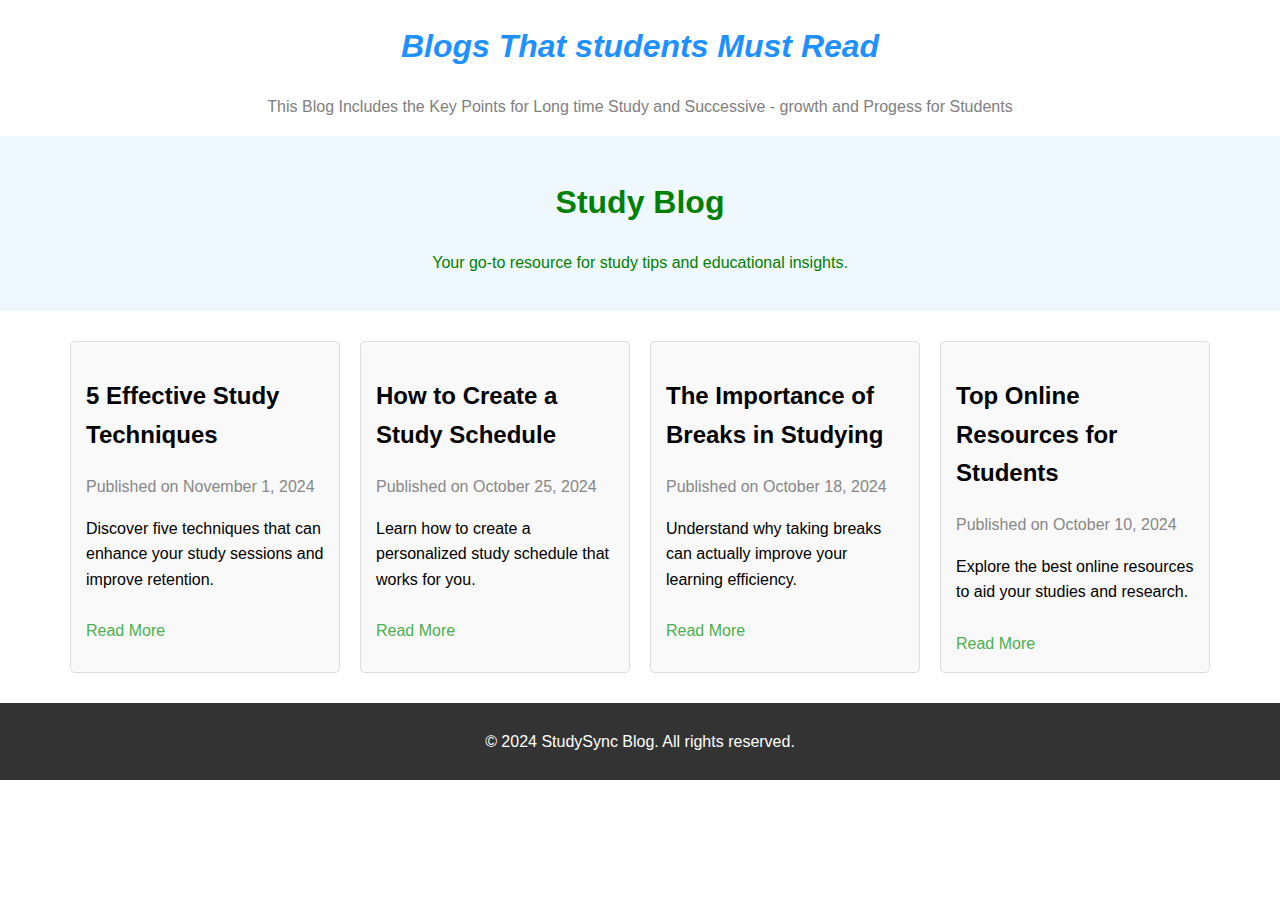
<file: blog.html>
<!DOCTYPE html>
<html lang="en">
<head>
    <meta charset="UTF-8">
    <meta name="viewport" content="width=device-width, initial-scale=1.0">
    <title>Blog Section</title>
    <link rel="stylesheet" href="blog.css">
    <link rel="stylesheet" href="https://cdnjs.cloudflare.com/ajax/libs/font-awesome/6.6.0/css/all.min.css" integrity="sha512-Kc323vGBEqzTmouAECnVceyQqyqdsSiqLQISBL29aUW4U/M7pSPA/gEUZQqv1cwx4OnYxTxve5UMg5GT6L4JJg==" crossorigin="anonymous" referrerpolicy="no-referrer" />
</head>
<body>
    <div class="starter">
        
        <i><h1> Blogs That students Must Read </h1></i>
        <p> This Blog Includes the Key Points for Long time Study and Successive - growth and Progess for Students </p>
    </div>
    <header>
        <h1>Study Blog</h1>
        <p>Your go-to resource for study tips and educational insights.</p>
    </header>

    <section class="blog-section">
        <article class="blog-post">
            <h2>5 Effective Study Techniques</h2>
            <p class="date">Published on November 1, 2024</p>
            <p>Discover five techniques that can enhance your study sessions and improve retention.</p>
            <a href="#" class="read-more">Read More</a>
        </article>

        <article class="blog-post">
            <h2>How to Create a Study Schedule</h2>
            <p class="date">Published on October 25, 2024</p>
            <p>Learn how to create a personalized study schedule that works for you.</p>
            <a href="#" class="read-more">Read More</a>
        </article>

        <article class="blog-post">
            <h2>The Importance of Breaks in Studying</h2>
            <p class="date">Published on October 18, 2024</p>
            <p>Understand why taking breaks can actually improve your learning efficiency.</p>
            <a href="#" class="read-more">Read More</a>
        </article>

        <article class="blog-post">
            <h2>Top Online Resources for Students</h2>
            <p class="date">Published on October 10, 2024</p>
            <p>Explore the best online resources to aid your studies and research.</p>
            <a href="#" class="read-more">Read More</a>
        </article>
    </section>

    <footer>
        <p>&copy; 2024 StudySync Blog. All rights reserved.</p>
    </footer>

</body>
</html>
</file>
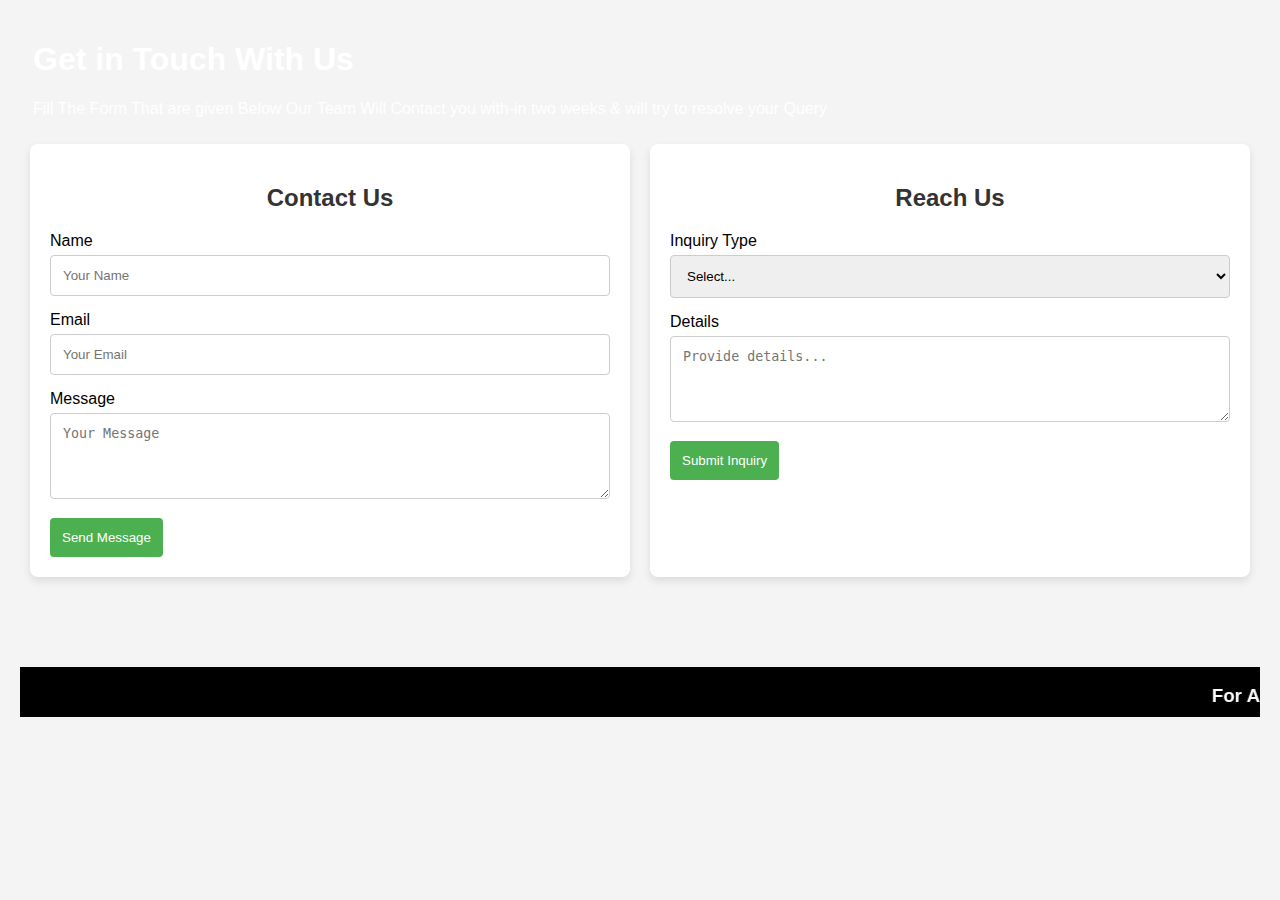
<file: contact.html>
<!DOCTYPE html>
<html lang="en">
<head>
    <meta charset="UTF-8">
    <meta name="viewport" content="width=device-width, initial-scale=1.0">
    <title>Document</title>
   <link rel="stylesheet" href="contact.css">
</head>
<body>

    <!-- Header Section of Contact Us -->
     <div class="header-sec">
        <h1>Get in Touch With Us </h1>
        <p> Fill The Form That are given Below Our Team Will Contact you with-in two weeks & will try to resolve your Query </p>
     </div>
   <!-- Perplexity Generated Contact Us form -->

   <div class="form-container">
    <div class="form-section contact-form">
        <h2>Contact Us</h2>
        <form id="contactForm">
            <div class="form-group">
                <label for="name">Name</label>
                <input type="text" id="name" name="name" placeholder="Your Name" required>
            </div>
            <div class="form-group">
                <label for="email">Email</label>
                <input type="email" id="email" name="email" placeholder="Your Email" required>
            </div>
            <div class="form-group">
                <label for="message">Message</label>
                <textarea id="message" name="message" placeholder="Your Message" rows="4" required></textarea>
            </div>
            <button type="submit">Send Message</button>
        </form>
    </div>

    <div class="form-section reach-us-form">
        <h2>Reach Us</h2>
        <form id="reachUsForm">
            <div class="form-group">
                <label for="inquiry">Inquiry Type</label>
                <select id="inquiry" name="inquiry" required>
                    <option value="">Select...</option>
                    <option value="general">General Inquiry</option>
                    <option value="support">Support</option>
                    <option value="feedback">Feedback</option>
                </select>
            </div>
            <div class="form-group">
                <label for="details">Details</label>
                <textarea id="details" name="details" placeholder="Provide details..." rows="4" required></textarea>
            </div>
            <button type="submit">Submit Inquiry</button>
        </form>
    </div>
</div>


<!-- Footer Section for my contact us page -->
 <div class="footer-section">
    <marquee direction="left" spellcheck="true">
        <h3> For Any other details Regarding Courses / Student Development & other visit : <a> www.google.com </a> or go to webpage regarding @course ( Machine learning , Artificial Itelligence , Deep Learning , UI/UX) </h3>
    </marquee>
 </div>


    <script src="script.js"></script>
</body>
</html>
</file>
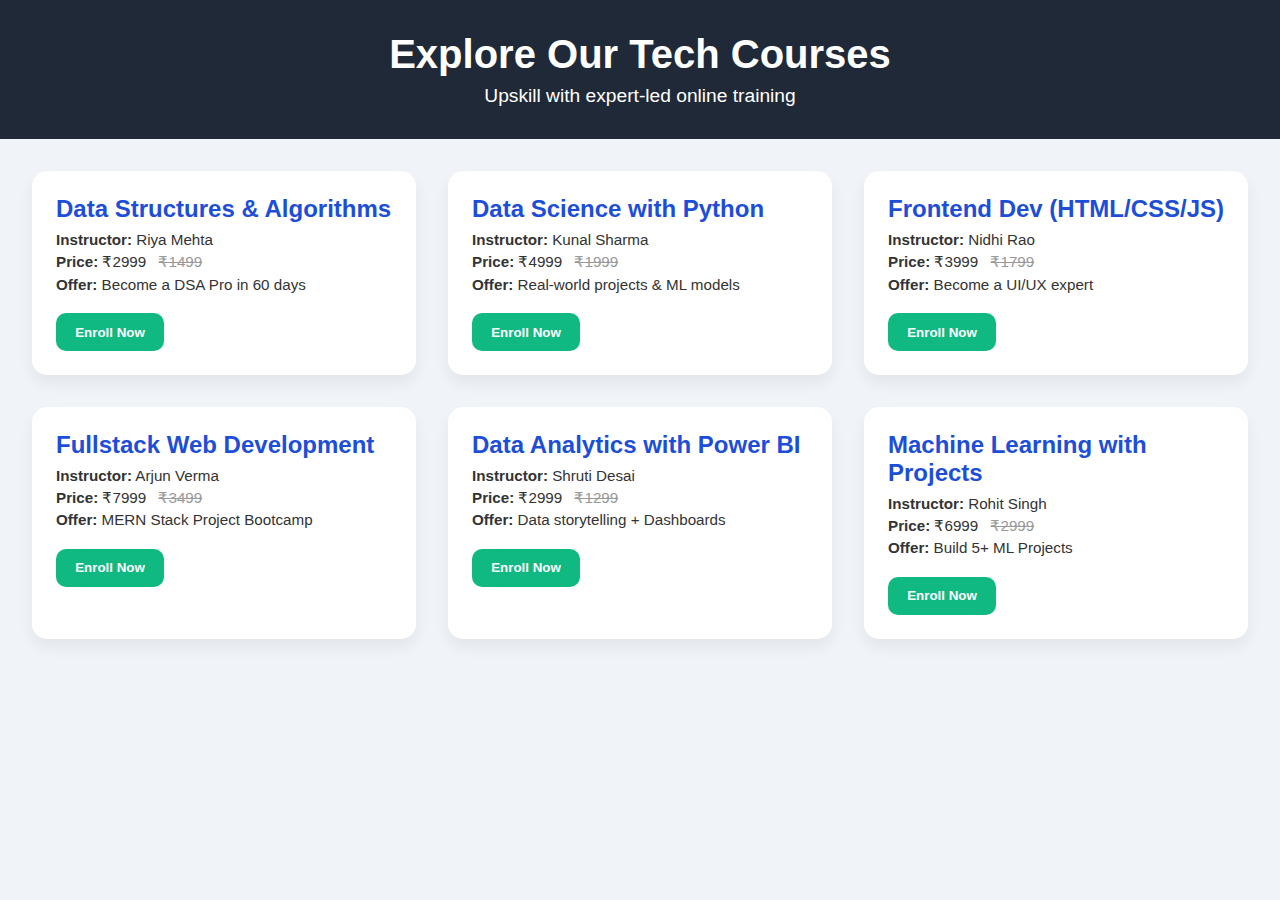
<file: courses.html>
<!DOCTYPE html>
<html lang="en">
<head>
  <meta charset="UTF-8" />
  <meta name="viewport" content="width=device-width, initial-scale=1.0"/>
  <title>Tech Courses Portal</title>
  <link rel="stylesheet" href="courses.css" />
</head>
<body>

  <header>
    <h1>Explore Our Tech Courses</h1>
    <p>Upskill with expert-led online training</p>
  </header>

  <main class="courses-container">
    <!-- Course Card -->
    <div class="course-card">
      <h2>Data Structures & Algorithms</h2>
      <p><strong>Instructor:</strong> Riya Mehta</p>
      <p><strong>Price:</strong> ₹2999 <span class="discount">₹1499</span></p>
      <p><strong>Offer:</strong> Become a DSA Pro in 60 days</p>
      <button onclick="enroll('Data Structures & Algorithms')">Enroll Now</button>
    </div>

    <div class="course-card">
      <h2>Data Science with Python</h2>
      <p><strong>Instructor:</strong> Kunal Sharma</p>
      <p><strong>Price:</strong> ₹4999 <span class="discount">₹1999</span></p>
      <p><strong>Offer:</strong> Real-world projects & ML models</p>
      <button onclick="enroll('Data Science with Python')">Enroll Now</button>
    </div>

    <div class="course-card">
      <h2>Frontend Dev (HTML/CSS/JS)</h2>
      <p><strong>Instructor:</strong> Nidhi Rao</p>
      <p><strong>Price:</strong> ₹3999 <span class="discount">₹1799</span></p>
      <p><strong>Offer:</strong> Become a UI/UX expert</p>
      <button onclick="enroll('Frontend Development')">Enroll Now</button>
    </div>

    <div class="course-card">
      <h2>Fullstack Web Development</h2>
      <p><strong>Instructor:</strong> Arjun Verma</p>
      <p><strong>Price:</strong> ₹7999 <span class="discount">₹3499</span></p>
      <p><strong>Offer:</strong> MERN Stack Project Bootcamp</p>
      <button onclick="enroll('Fullstack Web Development')">Enroll Now</button>
    </div>

    <div class="course-card">
      <h2>Data Analytics with Power BI</h2>
      <p><strong>Instructor:</strong> Shruti Desai</p>
      <p><strong>Price:</strong> ₹2999 <span class="discount">₹1299</span></p>
      <p><strong>Offer:</strong> Data storytelling + Dashboards</p>
      <button onclick="enroll('Data Analytics with Power BI')">Enroll Now</button>
    </div>

    <div class="course-card">
      <h2>Machine Learning with Projects</h2>
      <p><strong>Instructor:</strong> Rohit Singh</p>
      <p><strong>Price:</strong> ₹6999 <span class="discount">₹2999</span></p>
      <p><strong>Offer:</strong> Build 5+ ML Projects</p>
      <button onclick="enroll('Machine Learning with Projects')">Enroll Now</button>
    </div>
  </main>

  <script src="script.js"></script>
</body>
</html>
</file>
<file: blog.css>
* {
    box-sizing: border-box;
}
header{
    margin-top: 0px;
}
.starter h1{
    color: dodgerblue;
    font-size: xx-large;
    text-align: center;
    font-family: 'Franklin Gothic Medium', 'Arial Narrow', Arial, sans-serif;
}
.starter p{
    color: grey;
    text-align: center;
    margin-top: auto;
}

@media screen and (max-width : 478px){
    .starter h1{
        font-size: 20px;
        text-align: center;
        word-spacing: 2px;
    }
}
body {
    font-family: Arial, sans-serif;
    line-height: 1.6;
    margin: 0;
    padding: 0;
  
}

header {
    background: aliceblue;
    color: green;
    padding: 20px;
    text-align: center;
}

.blog-section {
    display: flex;
    flex-wrap: wrap;
    justify-content: center;
    padding: 20px;
}

.blog-post {
    background: #f9f9f9;
    border: 1px solid #ddd;
    border-radius: 5px;
    margin: 10px;
    padding: 15px;
    width: calc(25% - 40px); /* Four posts in a row */
    transition: transform 0.2s;
}

.blog-post:hover {
    transform: scale(1.05);
}

.blog-post h2 {
    font-size: 1.5em;
}

.date {
    color: #888;
}

.read-more {
    display: inline-block;
    margin-top: 10px;
    color: #4CAF50;
    text-decoration: none;
}

.read-more:hover {
    text-decoration: underline;
}

footer {
    text-align: center;
    padding: 10px 0;
    background-color: #333;
    color: white;
}

/* Responsive Styles */
@media (max-width: 768px) {
    .blog-post {
        width: calc(50% - 40px); /* Two posts in a row */
    }
}

@media (max-width: 480px) {
    .blog-post {
        width: calc(100% - 40px); /* One post in a row */
    }
}
</file>
<file: contact.css>
* {
    box-sizing: border-box;
}

body {
    font-family: Arial, sans-serif;
    background-color: #f4f4f4;
    margin: 0;
    padding: 20px;
}
body{
    
    background-image: url("https://img.freepik.com/free-vector/gradient-technology-futuristic-background_23-2149122416.jpg?semt=ais_hybrid");
    background-size: cover;
}

.form-container {
    display: flex;
    justify-content: space-between;
    flex-wrap: wrap;
}

.form-section {
    background-color: #fff;
    border-radius: 8px;
    box-shadow: 0 4px 8px rgba(0, 0, 0, 0.1);
    padding: 20px;
    margin: 10px;
    flex: 1;
    min-width: 300px; /* Minimum width for responsiveness */
    transition: transform 0.3s ease-in-out, box-shadow 0.3s ease-in-out;
}
#name{
    color: blue;
}
#email{
    color: blue;
}
#message{
    color: blue;
}
#details{
    color: blue;
}
.form-section:hover {
    transform: translateY(-5px);
    box-shadow: 0 8px 16px rgba(0, 0, 0, 0.2);
}

h2 {
    text-align: center;
    color: #333;
}

.form-group {
    margin-bottom: 15px;
}

label {
    display: block;
    margin-bottom: 5px;
}

input[type=text],
input[type=email],
select,
textarea {
    width: 100%;
    padding: 12px;
    border: 1px solid #ccc;
    border-radius: 4px;
}

button {
    background-color: #4CAF50; /* Green */
    color: white;
    padding: 12px;
    border: none;
    border-radius: 4px;
    cursor: pointer;
}

button:hover {
    background-color: #45a049; /* Darker green */
}

/* Responsive styles */
@media (max-width: 768px) {
    .form-container {
        flex-direction: column; /* Stack forms on smaller screens */
        align-items: center; /* Center align forms */
    }
}
.footer-section{
    background-color: black;
    color: white;
    margin-top: 5rem;
    height: 50px;
    justify-content: center;
    line-height: normal;
}
.header-sec{
    font-family: 'Segoe UI', Tahoma, Geneva, Verdana, sans-serif;
   margin-left: 13px;
}
.header-sec p{
    color: grey;
}
.header-sec h1{
    color: white;
}
.header-sec p{
    color: white;
}
@media screen and (max-width: 780px){
    .header-sec{
        text-align: center;
    }
}
</file>
<file: courses.css>
* {
    margin: 0;
    padding: 0;
    box-sizing: border-box;
    font-family: 'Segoe UI', sans-serif;
  }
  
  body {
    background-color: #f0f4f8;
    color: #333;
  }
  
  header {
    background-color: #1f2937; /* Dark slate */
    color: white;
    padding: 2rem;
    text-align: center;
  }
  
  header h1 {
    font-size: 2.5rem;
  }
  
  header p {
    margin-top: 0.5rem;
    font-size: 1.2rem;
  }
  
  .courses-container {
    display: grid;
    grid-template-columns: repeat(auto-fit, minmax(300px, 1fr));
    gap: 2rem;
    padding: 2rem;
  }
  
  .course-card {
    background: #ffffff;
    padding: 1.5rem;
    border-radius: 15px;
    box-shadow: 0 8px 16px rgba(0, 0, 0, 0.06);
    transition: transform 0.2s ease-in-out;
  }
  
  .course-card:hover {
    transform: scale(1.03);
  }
  
  .course-card h2 {
    margin-bottom: 0.5rem;
    color: #1d4ed8; /* Indigo */
  }
  
  .course-card p {
    margin: 0.3rem 0;
    font-size: 0.95rem;
  }
  
  .discount {
    text-decoration: line-through;
    color: #999;
    margin-left: 0.5rem;
  }
  
  button {
    margin-top: 1rem;
    padding: 0.7rem 1.2rem;
    border: none;
    border-radius: 10px;
    background-color: #10b981; /* Emerald green */
    color: white;
    font-weight: bold;
    cursor: pointer;
    transition: background-color 0.3s ease;
  }
  
  button:hover {
    background-color: #059669; /* Darker green */
  }
</file>
